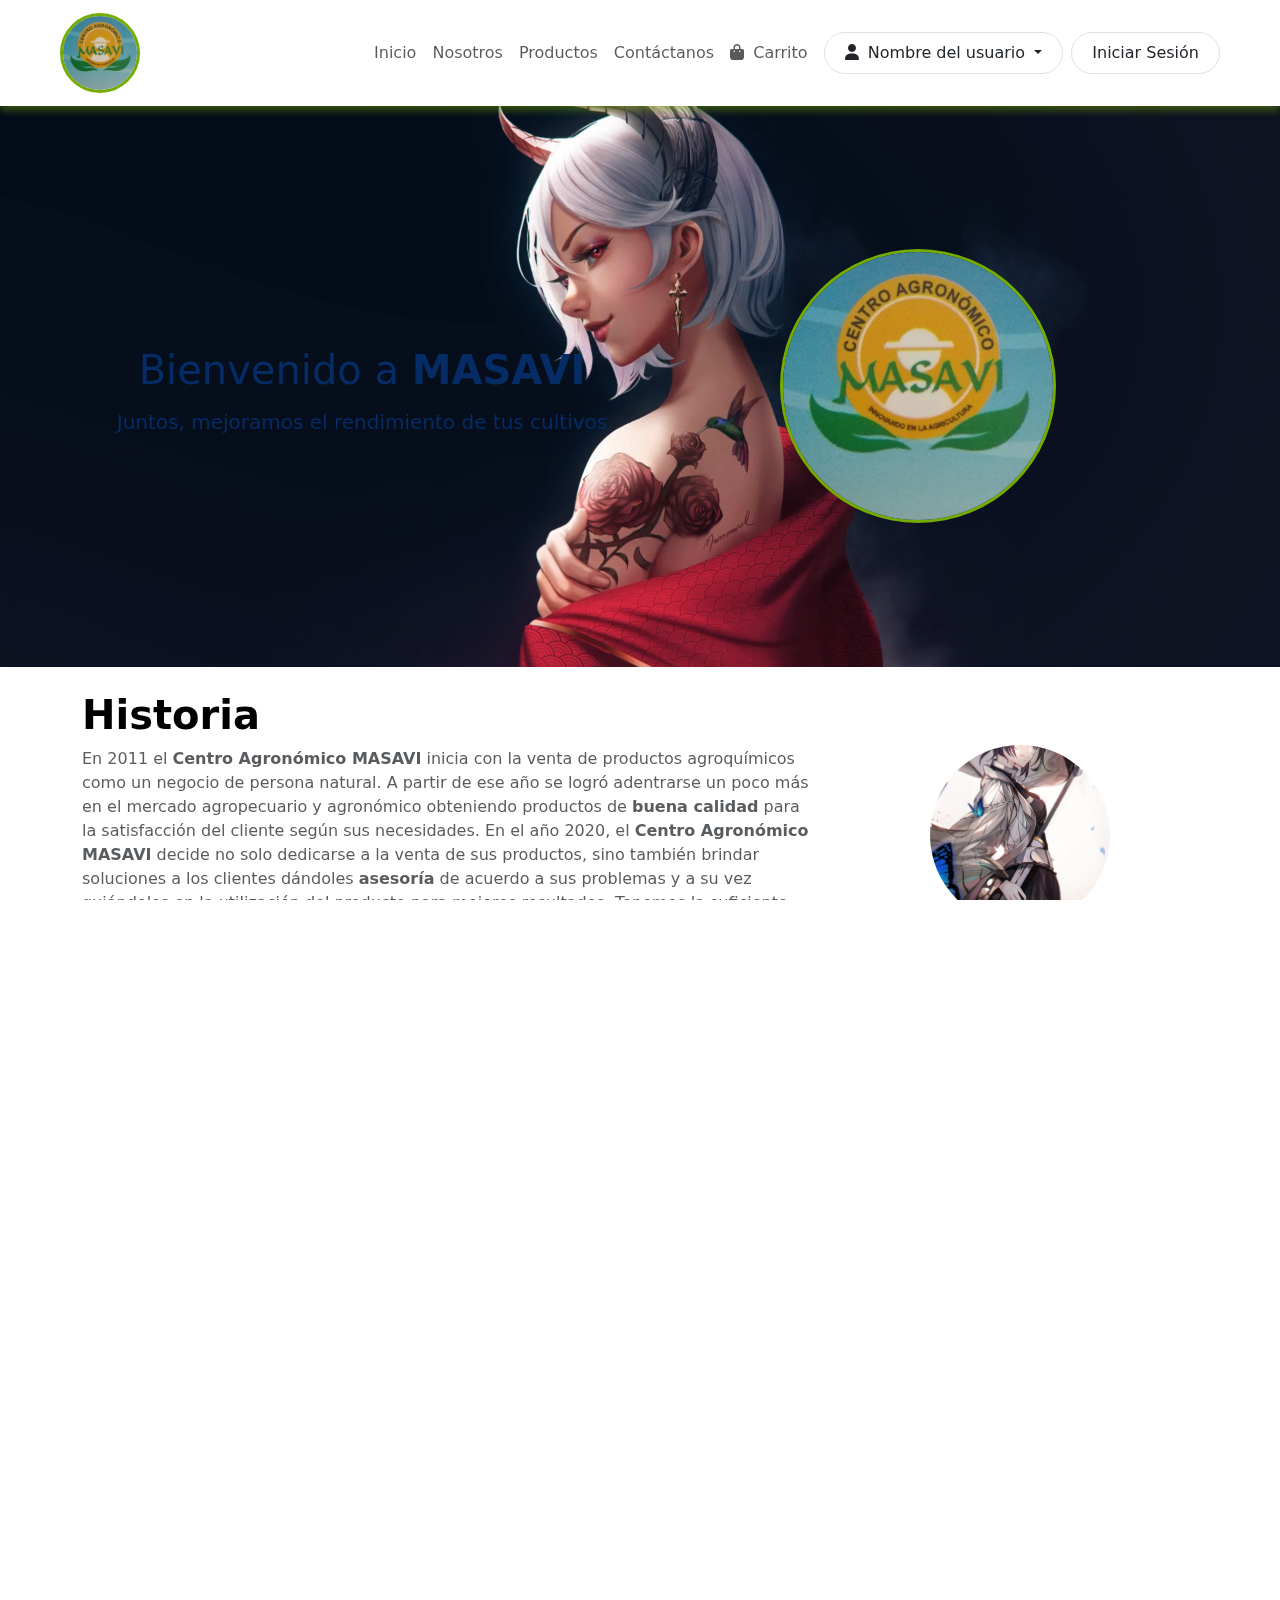
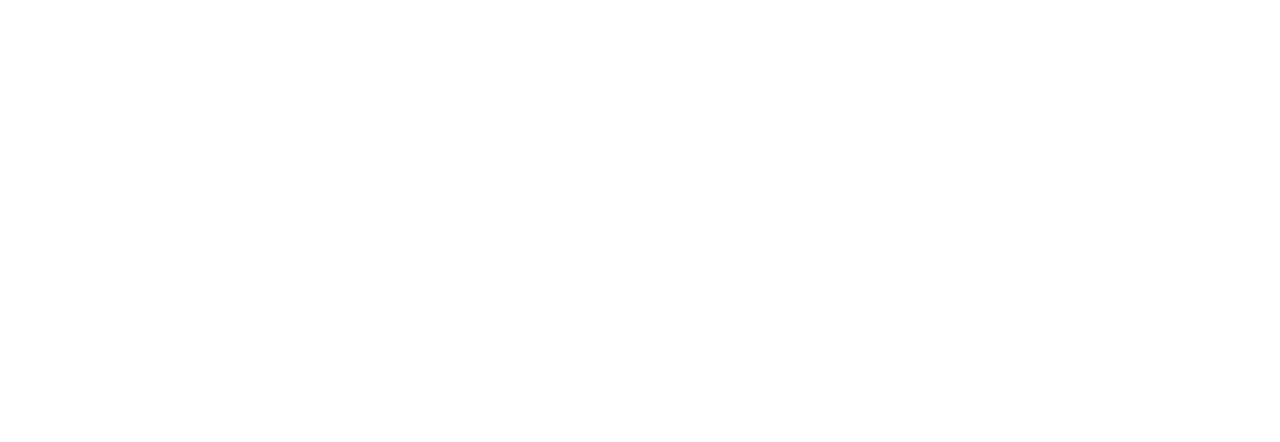
<file: index.html>
<!DOCTYPE html>
<html lang="en">

<head>
    <meta charset="UTF-8">
    <meta name="viewport" content="width=device-width, initial-scale=1.0">
    <title>Masavi</title>
    <!--Enlace de Bootstrap CSS-->
    <link href="https://cdn.jsdelivr.net/npm/bootstrap@5.3.3/dist/css/bootstrap.min.css" rel="stylesheet"
        integrity="sha384-QWTKZyjpPEjISv5WaRU9OFeRpok6YctnYmDr5pNlyT2bRjXh0JMhjY6hW+ALEwIH" crossorigin="anonymous">
    <!--Enlace de CSS Global-->
    <link rel="stylesheet" href="css/global.css">
    <!--Enlace de CSS Específico-->
    <link rel="stylesheet" href="css/main.css">
    <!-- FontAwesome CDN -->
    <link rel="stylesheet" href="https://cdnjs.cloudflare.com/ajax/libs/font-awesome/6.0.0-beta3/css/all.min.css">
    <!-- Animate.css CDN -->
    <link rel="stylesheet" href="https://cdnjs.cloudflare.com/ajax/libs/animate.css/4.1.1/animate.min.css">
</head>

<body>
    <header>
        <nav class="navbar navbar-expand-lg fixed-top px-lg-5 px-md-5 px-sm-5">
            <div class="container-fluid">
                <!-- Logo alineado a la izquierda -->
                <a class="navbar-brand" href="index.html">
                    <img src="Img/logo.jpg" class="rounded-circle">
                </a>
    
                <!-- Botón de colapso para pantallas pequeñas -->
                <button class="navbar-toggler" type="button" data-bs-toggle="collapse"
                    data-bs-target="#navbarSupportedContent" aria-controls="navbarSupportedContent" aria-expanded="false"
                    aria-label="Toggle navigation">
                    <span class="navbar-toggler-icon"></span>
                </button>
    
                <!-- Contenido de la barra de navegación -->
                <div class="collapse navbar-collapse justify-content-end" id="navbarSupportedContent">
                    <!-- Menú de navegación -->
                    <ul class="navbar-nav align-items-end">
                        <li class="nav-item">
                            <a class="nav-link " aria-current="page" href="index.html">Inicio</a>
                        </li>
                        <li class="nav-item ">
                            <a class="nav-link" href="#about_us">Nosotros</a>
                        </li>
                        <li class="nav-item">
                            <a class="nav-link" href="product.html">Productos</a>
                        </li>
                        <li class="nav-item">
                            <a class="nav-link" href="contactanos.html">Contáctanos</a>
                        </li>
                        <li class="nav-item">
                            <a class="nav-link" href="shopping_cart.html"><i class="fa-solid fa-bag-shopping me-1"></i>
                                Carrito</a>
                        </li>
                    </ul>

                    <!-- Información del usuario -->
                    <div class="dropdown-center mx-2">
                        <button class="btn dropdown-toggle rounded-pill border" type="button" data-bs-toggle="dropdown" aria-expanded="false">
                            <i class="fa-solid fa-user me-1"></i>
                            <span>Nombre del usuario</span>
                        </button>
                        <ul class="dropdown-menu dropdown-menu-end">
                            <li><a class="dropdown-item" href="#">Mi Perfil</a></li>
                            <li><a class="dropdown-item" href="#">Cerrar Sesión</a></li>
                        </ul>
                    </div>
    
                    <!-- Botón de iniciar sesión alineado a la derecha -->
                    <div class="d-flex justify-content-end">
                        <a href="login.html" class="btn rounded-pill border">Iniciar Sesión</a>
                    </div>
                </div>
            </div>
        </nav>
    </header>

    <main>
        <!-- Video de fondo -->
        <video autoplay loop muted playsinline>
            <source src="Img/FondoAnime.mp4" type="video/mp4">
            Tu navegador no soporta videos HTML5.
        </video>

        <!-- Contenido encima del video -->
        <div class="container-fluid bg-main m-5 p-5">
            <div class="row d-flex align-items-center">
                <!-- Columna izquierda -->
                <div class="col-12 col-md-6 text-center text-white order-1 order-md-0 text-primary-emphasis">
                    <h1 class="mt-3">Bienvenido a <strong>MASAVI</strong></h1>
                    <h5 class="mt-3">Juntos, mejoramos el rendimiento de tus cultivos</h5>
                </div>

                <!-- Columna derecha -->
                <div class="col-12 col-md-6 text-center p-5 order-2 order-md-1">
                    <img src="Img/logo.jpg" class="img-fluid rounded-circle responsive-img" alt="Masavi">
                </div>
            </div>
            <div id="about_us" style="visibility: hidden;"></div>
        </div>
    </main>

    <!-- Sección de about_us -->
    <section >
        <div class="container my-4">
            <!-- Sección Historia -->
            <div class="transparente mb-4 rounded animate-on-scroll" data-animation="animate__bounceInDown">
                <div class="row align-items-center">
                    <!-- Texto a la izquierda -->
                    <div class="col-12 col-md-8">
                        <h1 class="text-black fw-bold">Historia</h1>
                        <p class="text-muted text-justify">
                            En 2011 el <strong>Centro Agronómico MASAVI</strong> inicia con la venta de productos
                            agroquímicos como un negocio
                            de persona natural. A partir de ese año se logró adentrarse un poco más en el mercado
                            agropecuario y agronómico obteniendo productos de
                            <strong>buena calidad</strong> para la satisfacción del cliente según sus necesidades. En el año
                            2020, el
                            <strong>Centro Agronómico MASAVI</strong> decide no solo dedicarse a la venta de sus productos,
                            sino también brindar
                            soluciones a los clientes dándoles <strong>asesoría</strong> de acuerdo a sus problemas y a su
                            vez guiándolos en la utilización
                            del producto para mejores resultados.
                            Tenemos la suficiente experiencia para que nuestros clientes tengan la
                            <strong>confianza</strong> de adquirir
                            nuestros productos y que sus <strong>necesidades</strong> puedan ser resueltas.
                        </p>
                    </div>
                    <!-- Imagen a la derecha -->
                    <div class="col-12 col-md-4 text-center animate-on-scroll" data-animation="animate__zoomIn" data-delay="1s">
                        <div class="bg-secondary rounded-circle d-flex justify-content-center align-items-center"
                            style="width: 180px; height: 180px; margin: auto; overflow: hidden;">
                            <img src="Img/producto.jpg" alt="Historia" class="img-fluid"
                                style="width: 100%; height: 100%; object-fit: cover;">
                        </div>
                    </div>
                </div>
            </div>
    
            <hr class="divider">

            <!-- Sección Misión, Visión, Valores -->
            <div class="row text-center gy-4 mb-4">
                <!-- Misión -->
                <div class="col-12 col-md-4">
                    <div class="transparente rounded-4 border-0 shadow p-4 h-100 animate-on-scroll" data-animation="animate__fadeInLeft" data-delay="1s">
                        <div class="text-center mb-3">
                            <i class="fa-regular fa-handshake fa-3x text-primary"></i>
                        </div>
                        <h5 class="fw-bold text-dark">Misión</h5>
                        <p class="text-muted" style="text-align: justify;">
                            Ser una empresa líder en la venta de productos agroquímicos de alta calidad, ofreciendo
                            soluciones
                            efectivas y personalizadas que satisfagan las necesidades de nuestros clientes, promoviendo un
                            desarrollo agrícola eficiente y sostenible
                        </p>
                    </div>
                </div>
                <!-- Visión -->
                <div class="col-12 col-md-4">
                    <div class="transparente rounded-4 border-0 shadow p-4 h-100 animate-on-scroll" data-animation="animate__fadeInDown" data-delay="2s">
                        <div class="text-center mb-3">
                            <i class="fa-regular fa-eye fa-3x text-success"></i>
                        </div>
                        <h5 class="fw-bold text-dark">Visión</h5>
                        <p class="text-muted" style="text-align: justify;">
                            Convertirnos en el principal referente de confianza y asesoría en el sector agroquímico,
                            garantizando a
                            nuestros clientes productos de calidad superior y servicios que impulsen el crecimiento
                            sostenible de
                            sus cultivos y el éxito de sus proyectos agrícolas.
                        </p>
                    </div>
                </div>
                <!-- Valores -->
                <div class="col-12 col-md-4">
                    <div class="transparente rounded-4 border-0 shadow p-4 h-100 animate-on-scroll" data-animation="animate__fadeInRight" data-delay="3s">
                        <div class="text-center mb-3">
                            <i class="fa-regular fa-star fa-3x text-warning"></i>
                        </div>
                        <h5 class="fw-bold text-dark">Valores</h5>
                        <p class="text-muted" style="text-align: justify;">
                            Nos regimos por principios fundamentales que reflejan nuestro compromiso con el sector agronómico:
                        </p>
                        <ul class="text-muted ps-3" style="list-style-type: none;">
                            <li>Calidad</li>
                            <li>Confianza</li>
                            <li>Sostenibilidad</li>
                            <li>Innovación</li>
                            <li>Responsabilidad</li>
                            <li>Compromiso con el cliente</li>
                            <li>Educación y asesoramiento</li>
                        </ul>
                    </div>
                </div>
            </div>

            <hr class="divider">
    
            <!-- Sección Ubicación -->
            <div class="transparente rounded animate-on-scroll" data-animation="animate__fadeInUp">
                <h1 class="text-black fw-bold mb-4 text-center">
                    ¿Dónde nos Ubicamos?
                </h1>
                <div class="map-container rounded overflow-hidden animate-on-scroll" style="height: 300px;" data-animation="animate__zoomIn"
                data-delay="1s"> 
                    <!-- Google Maps Embed -->
                    <iframe
                        src="https://www.google.com/maps/embed?pb=!1m18!1m12!1m3!1d3962.5618605599634!2d-79.90455012538204!3d-6.701057493294512!2m3!1f0!2f0!3f0!3m2!1i1024!2i768!4f13.1!3m3!1m2!1s0x904ced9729b17ded%3A0x8434a259867eade!2sAv.%20Mariscal%20Ramon%20Castilla%20487%2C%20Lambayeque%2014013!5e0!3m2!1ses-419!2spe!4v1735012991853!5m2!1ses-419!2spe"
                        width="100%" height="100%" style="border:0;" allowfullscreen="" loading="lazy">
                    </iframe>
                </div>
            </div>
        </div>
    </section>

    <footer class="background-footer text-white py-2">
        <div class="container">
            <!-- Fila de redes sociales -->
            <div class="row justify-content-center">
                <div class="col-auto">
                    <p>Redes Sociales:</p>
                </div>
                <div class="col-auto">
                    <a href="https://facebook.com" target="_blank" class="text-white">
                        <i class="facebook fab fa-brands fa-facebook"></i> <!-- Ícono de Facebook -->
                    </a>
                </div>
                <div class="col-auto">
                    <a href="https://instagram.com" target="_blank" class="text-white">
                        <i class="instagram fab fa-instagram"></i> <!-- Ícono de Instagram -->
                    </a>
                </div>
            </div>
    
            <!-- Fila de Copyright -->
            <div class="row">
                <div class="col text-center">
                    <p>&copy; 2024 MASAVI. Todos los derechos reservados.</p>
                </div>
            </div>
        </div>
    </footer>

    <script>
        
    </script>

    <!--Enlace de Bootstrap JavaScript-->
    <script src="https://cdn.jsdelivr.net/npm/bootstrap@5.3.3/dist/js/bootstrap.bundle.min.js"
        integrity="sha384-YvpcrYf0tY3lHB60NNkmXc5s9fDVZLESaAA55NDzOxhy9GkcIdslK1eN7N6jIeHz"
        crossorigin="anonymous"></script>

    <script src="js/main.js"></script>
</body>

</html>
</file>
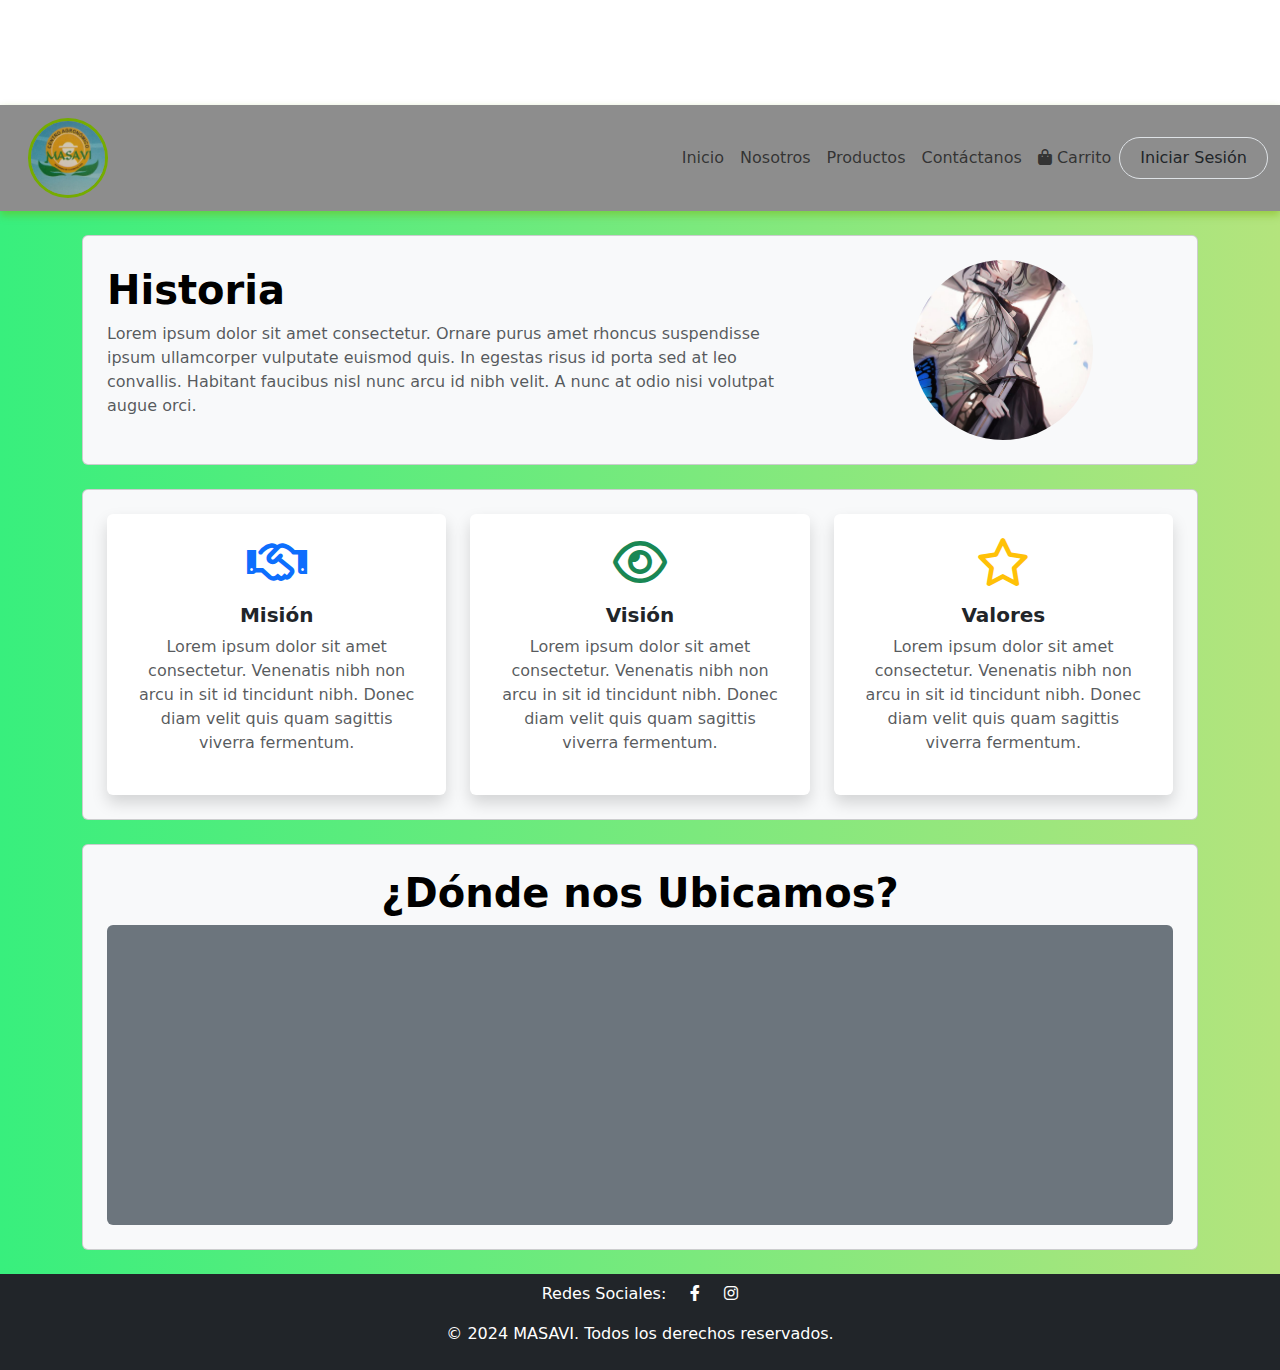
<file: contact_us.html>
<!DOCTYPE html>
<html lang="en">

<head>
    <meta charset="UTF-8">
    <meta name="viewport" content="width=device-width, initial-scale=1.0">
    <title>Masavi</title>
    <!--Enlace de Bootstrap CSS-->
    <link href="https://cdn.jsdelivr.net/npm/bootstrap@5.3.3/dist/css/bootstrap.min.css" rel="stylesheet"
        integrity="sha384-QWTKZyjpPEjISv5WaRU9OFeRpok6YctnYmDr5pNlyT2bRjXh0JMhjY6hW+ALEwIH" crossorigin="anonymous">
    <!--Enlace de CSS Global-->
    <link rel="stylesheet" href="css/global.css">
    <!--Enlace de CSS Específico-->
    <link rel="stylesheet" href="">
    <!--Enlace de CSS Fondo-->
    <link rel="stylesheet" href="css/background.css">
    <!-- FontAwesome CDN -->
    <link rel="stylesheet" href="https://cdnjs.cloudflare.com/ajax/libs/font-awesome/6.0.0-beta3/css/all.min.css">
</head>

<body>
    <header>
        <nav class="navbar navbar-expand-lg" style="background-color: #8d8d8d;">
            <div class="container-fluid">
                <!-- Logo alineado a la izquierda -->
                <a class="navbar-brand" href="index.html">
                    <img src="Img/logo.jpg" width="50" height="50" class="rounded-circle mx-3">
                </a>

                <!-- Botón de colapso para pantallas pequeñas -->
                <button class="navbar-toggler" type="button" data-bs-toggle="collapse"
                    data-bs-target="#navbarSupportedContent" aria-controls="navbarSupportedContent"
                    aria-expanded="false" aria-label="Toggle navigation">
                    <span class="navbar-toggler-icon"></span>
                </button>

                <!-- Contenido de la barra de navegación -->
                <div class="collapse navbar-collapse justify-content-end" id="navbarSupportedContent">
                    <!-- Menú de navegación -->
                    <ul class="navbar-nav mb-2 mb-lg-0 align-items-end">
                        <li class="nav-item">
                            <a class="nav-link" aria-current="page" href="index.html">Inicio</a>
                        </li>
                        <li class="nav-item">
                            <a class="nav-link" href="contact_us.html">Nosotros</a>
                        </li>
                        <li class="nav-item">
                            <a class="nav-link" href="product.html">Productos</a>
                        </li>
                        <li class="nav-item">
                            <a class="nav-link" href="contactanos.html">Contáctanos</a>
                        </li>
                        <li class="nav-item">
                            <a class="nav-link" href="shopping_cart.html"><i class="fa-solid fa-bag-shopping"></i>
                                Carrito</a>
                        </li>
                    </ul>

                    <!-- Botón de iniciar sesión alineado a la derecha -->
                    <a href="login.html" class="btn rounded-pill border">Iniciar Sesión</a>
                </div>
            </div>
        </nav>
    </header>

    <main class="bg-main">
        <div class="container my-4">
            <!-- Sección Historia -->
            <div class="card bg-light p-4 mb-4 rounded">
                <div class="row align-items-center">
                    <!-- Texto a la izquierda -->
                    <div class="col-12 col-md-8">
                        <h1 class="text-black fw-bold">Historia</h1>
                        <p class="text-muted">
                            Lorem ipsum dolor sit amet consectetur. Ornare purus amet rhoncus suspendisse ipsum ullamcorper
                            vulputate euismod quis. In egestas risus id porta sed at leo convallis. Habitant faucibus nisl nunc
                            arcu id nibh velit. A nunc at odio nisi volutpat augue orci.
                        </p>
                    </div>
                    <!-- Imagen a la derecha -->
                    <div class="col-12 col-md-4 text-center">
                        <div class="bg-secondary rounded-circle d-flex justify-content-center align-items-center"
                            style="width: 180px; height: 180px; margin: auto; overflow: hidden;">
                            <img src="Img/producto.jpg" alt="Historia" class="img-fluid"
                                style="width: 100%; height: 100%; object-fit: cover;">
                        </div>
                    </div>
                </div>
            </div>

    
            <!-- Sección Misión, Visión, Valores -->
            <div class="card bg-light p-4 mb-4 rounded">
                <div class="row text-center gy-4">
                    <!-- Misión -->
                    <div class="col-12 col-md-4">
                        <div class="card border-0 shadow p-4 h-100">
                            <div class="text-center mb-3">
                                <i class="fa-regular fa-handshake fa-3x text-primary"></i>
                            </div>
                            <h5 class="fw-bold text-dark">Misión</h5>
                            <p class="text-muted">
                                Lorem ipsum dolor sit amet consectetur. Venenatis nibh non arcu in sit id tincidunt nibh.
                                Donec diam velit quis quam sagittis viverra fermentum.
                            </p>
                        </div>
                    </div>
                    <!-- Visión -->
                    <div class="col-12 col-md-4">
                        <div class="card border-0 shadow p-4 h-100">
                            <div class="text-center mb-3">
                                <i class="fa-regular fa-eye fa-3x text-success"></i>
                            </div>
                            <h5 class="fw-bold text-dark">Visión</h5>
                            <p class="text-muted">
                                Lorem ipsum dolor sit amet consectetur. Venenatis nibh non arcu in sit id tincidunt nibh.
                                Donec diam velit quis quam sagittis viverra fermentum.
                            </p>
                        </div>
                    </div>
                    <!-- Valores -->
                    <div class="col-12 col-md-4">
                        <div class="card border-0 shadow p-4 h-100">
                            <div class="text-center mb-3">
                                <i class="fa-regular fa-star fa-3x text-warning"></i>
                            </div>
                            <h5 class="fw-bold text-dark">Valores</h5>
                            <p class="text-muted">
                                Lorem ipsum dolor sit amet consectetur. Venenatis nibh non arcu in sit id tincidunt nibh.
                                Donec diam velit quis quam sagittis viverra fermentum.
                            </p>
                        </div>
                    </div>
                </div>
            </div>

    
            <!-- Sección Ubicación -->
            <div class="card bg-light p-4 rounded text-center">
                <h1 class="text-black fw-bold">
                    ¿Dónde nos Ubicamos?
                </h1>
                <div class="bg-secondary rounded overflow-hidden" style="height: 300px;">
                    <!-- Google Maps Embed -->
                    <iframe
                        src="https://www.google.com/maps/embed?pb=!1m18!1m12!1m3!1d3962.5618605599634!2d-79.90455012538204!3d-6.701057493294512!2m3!1f0!2f0!3f0!3m2!1i1024!2i768!4f13.1!3m3!1m2!1s0x904ced9729b17ded%3A0x8434a259867eade!2sAv.%20Mariscal%20Ramon%20Castilla%20487%2C%20Lambayeque%2014013!5e0!3m2!1ses-419!2spe!4v1735012991853!5m2!1ses-419!2spe"
                        width="100%" height="100%" style="border:0;" allowfullscreen="" loading="lazy"></iframe>
                </div>
            </div>
        </div>
    </main>




    <footer class="bg-dark text-white py-2">
        <div class="container">
            <!-- Fila de redes sociales -->
            <div class="row justify-content-center">
                <div class="col-auto">
                    <p>Redes Sociales:</p>
                </div>
                <div class="col-auto">
                    <a href="https://facebook.com" target="_blank" class="text-white">
                        <i class="facebook fab fa-facebook-f"></i> <!-- Ícono de Facebook -->
                    </a>
                </div>
                <div class="col-auto">
                    <a href="https://instagram.com" target="_blank" class="text-white">
                        <i class="instagram fab fa-instagram"></i> <!-- Ícono de Instagram -->
                    </a>
                </div>
            </div>

            <!-- Fila de Copyright -->
            <div class="row">
                <div class="col text-center">
                    <p>&copy; 2024 MASAVI. Todos los derechos reservados.</p>
                </div>
            </div>
        </div>
    </footer>

    <!--Enlace de Bootstrap JavaScript-->
    <script src="https://cdn.jsdelivr.net/npm/bootstrap@5.3.3/dist/js/bootstrap.bundle.min.js"
        integrity="sha384-YvpcrYf0tY3lHB60NNkmXc5s9fDVZLESaAA55NDzOxhy9GkcIdslK1eN7N6jIeHz"
        crossorigin="anonymous"></script>
    <!--Enlace de JavaScript - Validación-->
    <script src=""></script>

</body>
</file>
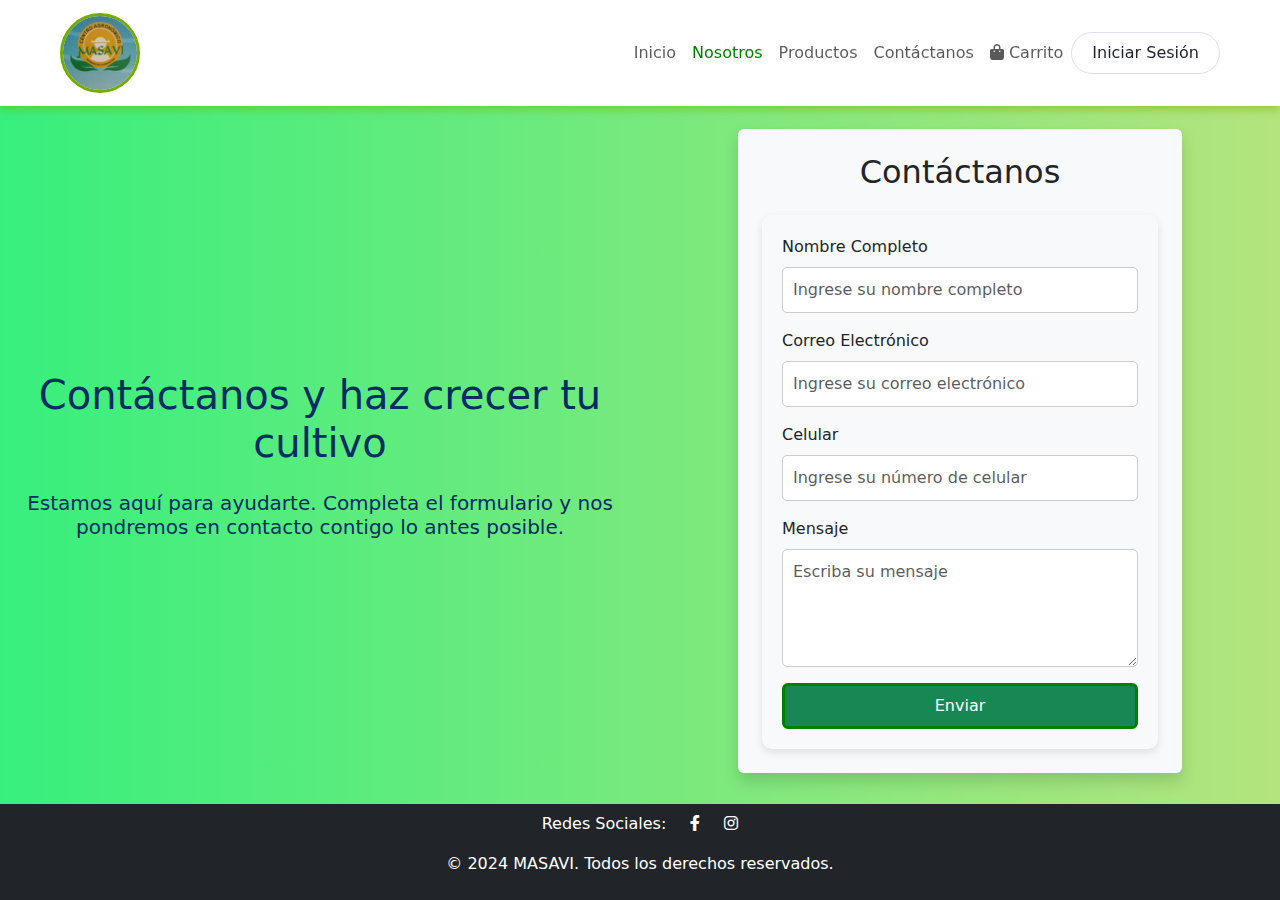
<file: contactanos.html>
<!DOCTYPE html>
<html lang="en">

<head>
    <meta charset="UTF-8">
    <meta name="viewport" content="width=device-width, initial-scale=1.0">
    <title>Masavi</title>
    <!--Enlace de Bootstrap CSS-->
    <link href="https://cdn.jsdelivr.net/npm/bootstrap@5.3.3/dist/css/bootstrap.min.css" rel="stylesheet"
        integrity="sha384-QWTKZyjpPEjISv5WaRU9OFeRpok6YctnYmDr5pNlyT2bRjXh0JMhjY6hW+ALEwIH" crossorigin="anonymous">
    <!--Enlace de CSS Global-->
    <link rel="stylesheet" href="css/global.css">
    <!--Enlace de CSS Específico-->
    <link rel="stylesheet" href="css/contactanos.css">
    <!--Enlace de CSS Fondo-->
    <link rel="stylesheet" href="css/background.css">
    <!-- FontAwesome CDN -->
    <link rel="stylesheet" href="https://cdnjs.cloudflare.com/ajax/libs/font-awesome/6.0.0-beta3/css/all.min.css">
</head>

<body>
    <header>
        <nav class="navbar navbar-expand-lg fixed-top px-lg-5 px-md-5 px-sm-5">
            <div class="container-fluid">
                <!-- Logo alineado a la izquierda -->
                <a class="navbar-brand" href="index.html">
                    <img src="Img/logo.jpg" class="rounded-circle">
                </a>
    
                <!-- Botón de colapso para pantallas pequeñas -->
                <button class="navbar-toggler" type="button" data-bs-toggle="collapse"
                    data-bs-target="#navbarSupportedContent" aria-controls="navbarSupportedContent" aria-expanded="false"
                    aria-label="Toggle navigation">
                    <span class="navbar-toggler-icon"></span>
                </button>
    
                <!-- Contenido de la barra de navegación -->
                <div class="collapse navbar-collapse justify-content-end" id="navbarSupportedContent">
                    <!-- Menú de navegación -->
                    <ul class="navbar-nav align-items-end">
                        <li class="nav-item">
                            <a class="nav-link " aria-current="page" href="index.html">Inicio</a>
                        </li>
                        <li class="nav-item ">
                            <a class="nav-link active" href="about_us.html">Nosotros</a>
                        </li>
                        <li class="nav-item">
                            <a class="nav-link" href="product.html">Productos</a>
                        </li>
                        <li class="nav-item">
                            <a class="nav-link" href="contactanos.html">Contáctanos</a>
                        </li>
                        <li class="nav-item">
                            <a class="nav-link" href="shopping_cart.html"><i class="fa-solid fa-bag-shopping"></i>
                                Carrito</a>
                        </li>
                    </ul>
    
                    <!-- Botón de iniciar sesión alineado a la derecha -->
                    <div class="d-flex justify-content-end">
                        <a href="login.html" class="btn rounded-pill border">Iniciar Sesión</a>
                    </div>
                </div>
            </div>
        </nav>
    </header>

    <main class="container-fluid bg-main">
        <div class="row d-flex justify-content-center align-items-center">
            <div class="col-lg-6 col-md-6 col-sm-12 d-flex flex-column text-center text-primary-emphasis">
                <h1 class="mt-3">Contáctanos y haz crecer tu cultivo</h1>
                <h5 class="mt-3">Estamos aquí para ayudarte. Completa el formulario y nos pondremos en contacto contigo lo antes posible.</h5>
            </div>
            
            <div class="col-lg-6 col-md-6 col-sm-12 d-flex p-4 justify-content-center">
                <div class="w-75 p-4 bg-light rounded shadow">
                    <h2 class="text-center mb-4">Contáctanos</h2>
                    <form id="contact-form">
                        <div class="mb-3">
                            <label for="full-name" class="form-label">Nombre Completo</label>
                            <input type="text" class="form-control" id="full-name" placeholder="Ingrese su nombre completo"
                                required>
                        </div>
            
                        <div class="mb-3">
                            <label for="email" class="form-label">Correo Electrónico</label>
                            <input type="email" class="form-control" id="email" placeholder="Ingrese su correo electrónico"
                                required>
                            <div id="email-error" class="text-danger mt-1" style="display: none;">
                                El correo debe ser de Gmail o Hotmail y tener un formato válido.
                            </div>
                        </div>
            
                        <div class="mb-3">
                            <label for="phone" class="form-label">Celular</label>
                            <input type="tel" class="form-control" id="phone" placeholder="Ingrese su número de celular" required>
                            <div id="phone-error" class="text-danger mt-1" style="display: none;">
                                El número de celular debe tener el formato válido (ejemplo: 123-456-789).
                            </div>
                        </div>
            
                        <div class="mb-3">
                            <label for="message" class="form-label">Mensaje</label>
                            <textarea class="form-control" id="message" rows="4" placeholder="Escriba su mensaje"
                                required></textarea>
                        </div>
            
                        <button type="submit" class="btn btn-success w-100">Enviar</button>
                    </form>
                </div>
            </div>
        </div>
    </main>




    <footer class="bg-dark text-white py-2">
        <div class="container">
            <!-- Fila de redes sociales -->
            <div class="row justify-content-center">
                <div class="col-auto">
                    <p>Redes Sociales:</p>
                </div>
                <div class="col-auto">
                    <a href="https://facebook.com" target="_blank" class="text-white">
                        <i class="facebook fab fa-facebook-f"></i> <!-- Ícono de Facebook -->
                    </a>
                </div>
                <div class="col-auto">
                    <a href="https://instagram.com" target="_blank" class="text-white">
                        <i class="instagram fab fa-instagram"></i> <!-- Ícono de Instagram -->
                    </a>
                </div>
            </div>

            <!-- Fila de Copyright -->
            <div class="row">
                <div class="col text-center">
                    <p>&copy; 2024 MASAVI. Todos los derechos reservados.</p>
                </div>
            </div>
        </div>
    </footer>

    <!--Enlace de Bootstrap JavaScript-->
    <script src="https://cdn.jsdelivr.net/npm/bootstrap@5.3.3/dist/js/bootstrap.bundle.min.js"
        integrity="sha384-YvpcrYf0tY3lHB60NNkmXc5s9fDVZLESaAA55NDzOxhy9GkcIdslK1eN7N6jIeHz"
        crossorigin="anonymous"></script>
    <!--Enlace de JavaScript - Validación-->
    <script src="js/contactanos.js"></script>

</body>
</file>
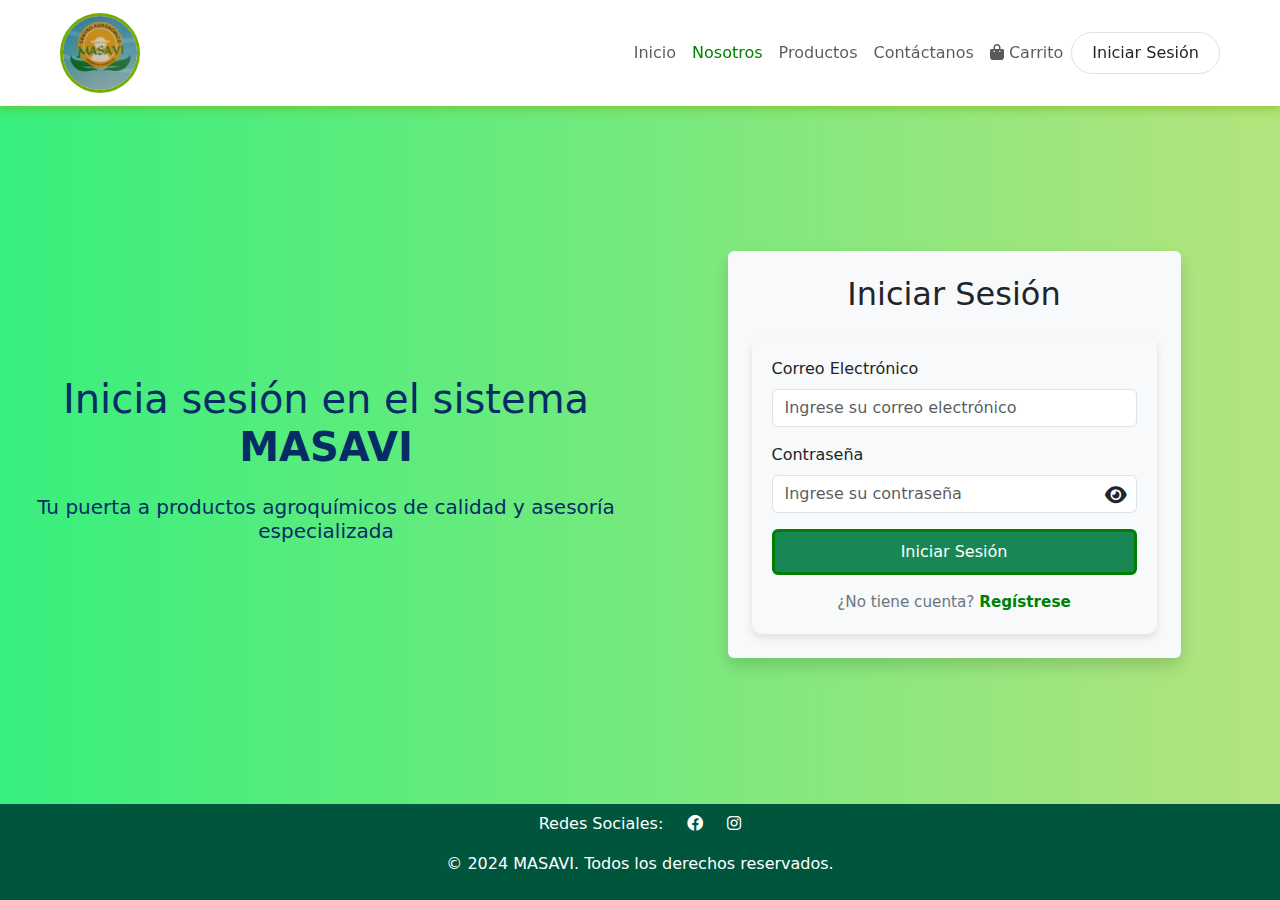
<file: login.html>
<!DOCTYPE html>
<html lang="en">

<head>
    <meta charset="UTF-8">
    <meta name="viewport" content="width=device-width, initial-scale=1.0">
    <title>Masavi</title>
    <!-- Enlace de Bootstrap CSS -->
    <link href="https://cdn.jsdelivr.net/npm/bootstrap@5.3.3/dist/css/bootstrap.min.css" rel="stylesheet"
        integrity="sha384-QWTKZyjpPEjISv5WaRU9OFeRpok6YctnYmDr5pNlyT2bRjXh0JMhjY6hW+ALEwIH" crossorigin="anonymous">
    <!-- Enlace de CSS Global -->
    <link rel="stylesheet" href="css/global.css">
    <!-- Enlace de CSS Específico -->
    <link rel="stylesheet" href="css/login.css">
    <!-- Enlace de CSS Background -->
    <link rel="stylesheet" href="css/background.css">
    <!-- FontAwesome CDN -->
    <link rel="stylesheet" href="https://cdnjs.cloudflare.com/ajax/libs/font-awesome/6.0.0-beta3/css/all.min.css">
</head>

<body>
    <header>
        <nav class="navbar navbar-expand-lg fixed-top px-lg-5 px-md-5 px-sm-5">
            <div class="container-fluid">
                <!-- Logo alineado a la izquierda -->
                <a class="navbar-brand" href="index.html">
                    <img src="Img/logo.jpg" class="rounded-circle">
                </a>
    
                <!-- Botón de colapso para pantallas pequeñas -->
                <button class="navbar-toggler" type="button" data-bs-toggle="collapse"
                    data-bs-target="#navbarSupportedContent" aria-controls="navbarSupportedContent" aria-expanded="false"
                    aria-label="Toggle navigation">
                    <span class="navbar-toggler-icon"></span>
                </button>
    
                <!-- Contenido de la barra de navegación -->
                <div class="collapse navbar-collapse justify-content-end" id="navbarSupportedContent">
                    <!-- Menú de navegación -->
                    <ul class="navbar-nav align-items-end">
                        <li class="nav-item">
                            <a class="nav-link " aria-current="page" href="index.html">Inicio</a>
                        </li>
                        <li class="nav-item ">
                            <a class="nav-link active" href="about_us.html">Nosotros</a>
                        </li>
                        <li class="nav-item">
                            <a class="nav-link" href="product.html">Productos</a>
                        </li>
                        <li class="nav-item">
                            <a class="nav-link" href="contactanos.html">Contáctanos</a>
                        </li>
                        <li class="nav-item">
                            <a class="nav-link" href="shopping_cart.html"><i class="fa-solid fa-bag-shopping"></i>
                                Carrito</a>
                        </li>
                    </ul>
    
                    <!-- Botón de iniciar sesión alineado a la derecha -->
                    <div class="d-flex justify-content-end">
                        <a href="login.html" class="btn rounded-pill border">Iniciar Sesión</a>
                    </div>
                </div>
            </div>
        </nav>
    </header>

    <main class="row container-fluid bg-main d-flex align-items-center justify-content-center">
        <!-- Texto -->
        <div class="col-lg-6 col-md-6 col-sm-12 d-flex flex-column text-center text-light text-primary-emphasis">
            <h1 class="mt-3">Inicia sesión en el sistema <strong>MASAVI</strong></h1>
            <h5 class="mt-3">Tu puerta a productos agroquímicos de calidad y asesoría especializada</h5>
        </div>

        <!-- Formulario de inicio de sesión -->
        <div class="col-lg-6 col-md-6 col-sm-12 d-flex justify-content-center">
            <div class="w-75 m-4 p-4 bg-light rounded shadow">
                <!-- Encabezado -->
                <h2 class="text-center mb-4">Iniciar Sesión</h2>

                <!-- Formulario -->
                <form id="login-form">
                    <!-- Campo de correo electrónica -->
                    <div class="mb-3">
                        <label for="email" class="form-label">Correo Electrónico</label>
                        <input type="email" class="form-control" id="email"
                            placeholder="Ingrese su correo electrónico" required>
                        <div id="email-error" class="text-danger mt-1" style="display: none;">
                            El correo debe ser de Gmail o Hotmail y tener un formato válido.
                        </div>
                    </div>

                    <!-- Campo de contraseña -->
                    <div class="mb-3 position-relative">
                        <label for="password" class="form-label">Contraseña</label>
                        <input type="password" class="form-control" id="password"
                            placeholder="Ingrese su contraseña" required>
                        <i id="toggle-password" class="fa fa-eye"></i>
                    </div>

                    <!-- Botón de inicio de sesión -->
                    <button type="submit" class="btn btn-success w-100">Iniciar Sesión</button>
                    <p class="custom-paragraph text-center mt-3 mb-0">
                        ¿No tiene cuenta?
                        <a href="registrar.html" class="custom-link">Regístrese</a>
                    </p>
                </form>
            </div>
        </div>
    </main>

    <footer class="background-footer text-white py-2">
        <div class="container">
            <!-- Fila de redes sociales -->
            <div class="row justify-content-center">
                <div class="col-auto">
                    <p>Redes Sociales:</p>
                </div>
                <div class="col-auto">
                    <a href="https://facebook.com" target="_blank" class="text-white">
                        <i class="facebook fab fa-brands fa-facebook"></i> <!-- Ícono de Facebook -->
                    </a>
                </div>
                <div class="col-auto">
                    <a href="https://instagram.com" target="_blank" class="text-white">
                        <i class="instagram fab fa-instagram"></i> <!-- Ícono de Instagram -->
                    </a>
                </div>
            </div>

            <!-- Fila de Copyright -->
            <div class="row">
                <div class="col text-center">
                    <p>&copy; 2024 MASAVI. Todos los derechos reservados.</p>
                </div>
            </div>
        </div>
    </footer>

    <!--Enlace de Bootstrap JavaScript-->
    <script src="https://cdn.jsdelivr.net/npm/bootstrap@5.3.3/dist/js/bootstrap.bundle.min.js"
        integrity="sha384-YvpcrYf0tY3lHB60NNkmXc5s9fDVZLESaAA55NDzOxhy9GkcIdslK1eN7N6jIeHz"
        crossorigin="anonymous"></script>
    <!--Enlace de JavaScript - Validación-->
    <script src="js/login.js"></script>

</body>

</html>
</file>
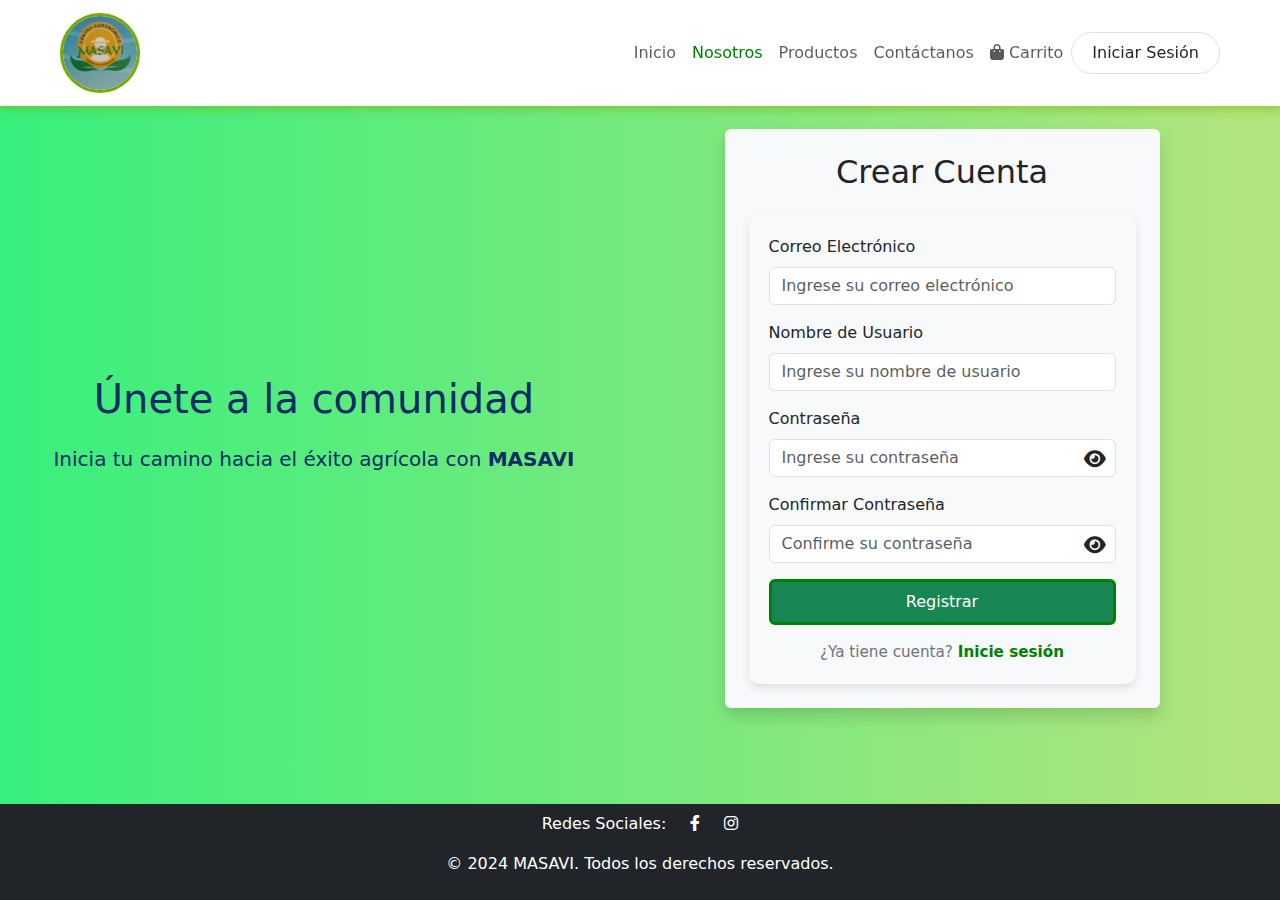
<file: registrar.html>
<!DOCTYPE html>
<html lang="en">

<head>
    <meta charset="UTF-8">
    <meta name="viewport" content="width=device-width, initial-scale=1.0">
    <title>Masavi</title>
    <!--Enlace de Bootstrap CSS-->
    <link href="https://cdn.jsdelivr.net/npm/bootstrap@5.3.3/dist/css/bootstrap.min.css" rel="stylesheet"
        integrity="sha384-QWTKZyjpPEjISv5WaRU9OFeRpok6YctnYmDr5pNlyT2bRjXh0JMhjY6hW+ALEwIH" crossorigin="anonymous">
    <!--Enlace de CSS Global-->
    <link rel="stylesheet" href="css/global.css">
    <!--Enlace de CSS Específico-->
    <link rel="stylesheet" href="css/register.css">
    <!--Enlace de CSS Fondo-->
    <link rel="stylesheet" href="css/background.css">
    <!-- FontAwesome CDN -->
    <link rel="stylesheet" href="https://cdnjs.cloudflare.com/ajax/libs/font-awesome/6.0.0-beta3/css/all.min.css">
</head>

<body>
    <header>
        <nav class="navbar navbar-expand-lg fixed-top px-lg-5 px-md-5 px-sm-5">
            <div class="container-fluid">
                <!-- Logo alineado a la izquierda -->
                <a class="navbar-brand" href="index.html">
                    <img src="Img/logo.jpg" class="rounded-circle">
                </a>
    
                <!-- Botón de colapso para pantallas pequeñas -->
                <button class="navbar-toggler" type="button" data-bs-toggle="collapse"
                    data-bs-target="#navbarSupportedContent" aria-controls="navbarSupportedContent" aria-expanded="false"
                    aria-label="Toggle navigation">
                    <span class="navbar-toggler-icon"></span>
                </button>
    
                <!-- Contenido de la barra de navegación -->
                <div class="collapse navbar-collapse justify-content-end" id="navbarSupportedContent">
                    <!-- Menú de navegación -->
                    <ul class="navbar-nav align-items-end">
                        <li class="nav-item">
                            <a class="nav-link " aria-current="page" href="index.html">Inicio</a>
                        </li>
                        <li class="nav-item ">
                            <a class="nav-link active" href="about_us.html">Nosotros</a>
                        </li>
                        <li class="nav-item">
                            <a class="nav-link" href="product.html">Productos</a>
                        </li>
                        <li class="nav-item">
                            <a class="nav-link" href="contactanos.html">Contáctanos</a>
                        </li>
                        <li class="nav-item">
                            <a class="nav-link" href="shopping_cart.html"><i class="fa-solid fa-bag-shopping"></i>
                                Carrito</a>
                        </li>
                    </ul>
    
                    <!-- Botón de iniciar sesión alineado a la derecha -->
                    <div class="d-flex justify-content-end">
                        <a href="login.html" class="btn rounded-pill border">Iniciar Sesión</a>
                    </div>
                </div>
            </div>
        </nav>
    </header>

    <main class="container-fluid bg-main">
        <div class="row w-100 d-flex justify-content-center align-items-center">
            <div class="col-12 col-md-6 d-flex flex-column text-center text-light text-primary-emphasis">
                <h1 class="mt-3">Únete a la comunidad</h1>
                <h5 class="mt-3">Inicia tu camino hacia el éxito agrícola con <strong>MASAVI</strong></h5>
            </div>
            <div class="col-12 col-md-6 d-flex p-4 justify-content-center">
                <div class="w-75 p-4 bg-light rounded shadow">
                    <h2 class="text-center mb-4">Crear Cuenta</h2>
                    <form id="register-form">
                        <!-- Campo de correo electrónico -->
                        <div class="mb-3">
                            <label for="email" class="form-label">Correo Electrónico</label>
                            <input type="email" class="form-control" id="email" placeholder="Ingrese su correo electrónico"
                                required>
                            <div id="email-error" class="text-danger mt-1" style="display: none;">
                                El correo debe ser de Gmail o Hotmail y tener un formato válido.
                            </div>
                        </div>
    
                        <!-- Campo de nombre de usuario -->
                        <div class="mb-3">
                            <label for="username" class="form-label">Nombre de Usuario</label>
                            <input type="text" class="form-control" id="username" placeholder="Ingrese su nombre de usuario"
                                required>
                            <div id="username-error" class="text-danger mt-1" style="display: none;">
                                El nombre de usuario ya existe.
                            </div>
                        </div>
    
                        <!-- Campo de contraseña -->
                        <div class="mb-3 position-relative">
                            <label for="password" class="form-label">Contraseña</label>
                            <input type="password" class="form-control" id="password" placeholder="Ingrese su contraseña"
                                required>
                            <i id="toggle-password" class="fa fa-eye"></i>
                        </div>
    
                        <!-- Campo de confirmación de contraseña -->
                        <div class="mb-3 position-relative">
                            <label for="confirm-password" class="form-label">Confirmar Contraseña</label>
                            <input type="password" class="form-control" id="confirm-password"
                                placeholder="Confirme su contraseña" required>
                            <i id="toggle-confirm-password" class="fa fa-eye"></i>
                        </div>
    
                        <button type="submit" class="btn btn-success w-100">Registrar</button>
                        <p class="custom-paragraph text-center mt-3 mb-0">
                            ¿Ya tiene cuenta?
                            <a href="login.html" class="custom-link">Inicie sesión</a>
                        </p>
                    </form>
                </div>
            </div>
        </div>
    </main>




    <footer class="bg-dark text-white py-2">
        <div class="container">
            <!-- Fila de redes sociales -->
            <div class="row justify-content-center">
                <div class="col-auto">
                    <p>Redes Sociales:</p>
                </div>
                <div class="col-auto">
                    <a href="https://facebook.com" target="_blank" class="text-white">
                        <i class="facebook fab fa-facebook-f"></i> <!-- Ícono de Facebook -->
                    </a>
                </div>
                <div class="col-auto">
                    <a href="https://instagram.com" target="_blank" class="text-white">
                        <i class="instagram fab fa-instagram"></i> <!-- Ícono de Instagram -->
                    </a>
                </div>
            </div>

            <!-- Fila de Copyright -->
            <div class="row">
                <div class="col text-center">
                    <p>&copy; 2024 MASAVI. Todos los derechos reservados.</p>
                </div>
            </div>
        </div>
    </footer>

    <!--Enlace de Bootstrap JavaScript-->
    <script src="https://cdn.jsdelivr.net/npm/bootstrap@5.3.3/dist/js/bootstrap.bundle.min.js"
        integrity="sha384-YvpcrYf0tY3lHB60NNkmXc5s9fDVZLESaAA55NDzOxhy9GkcIdslK1eN7N6jIeHz"
        crossorigin="anonymous"></script>
    <!--Enlace de JavaScript - Validación-->
    <script src="js/register.js"></script>

</body>

</html>
</file>
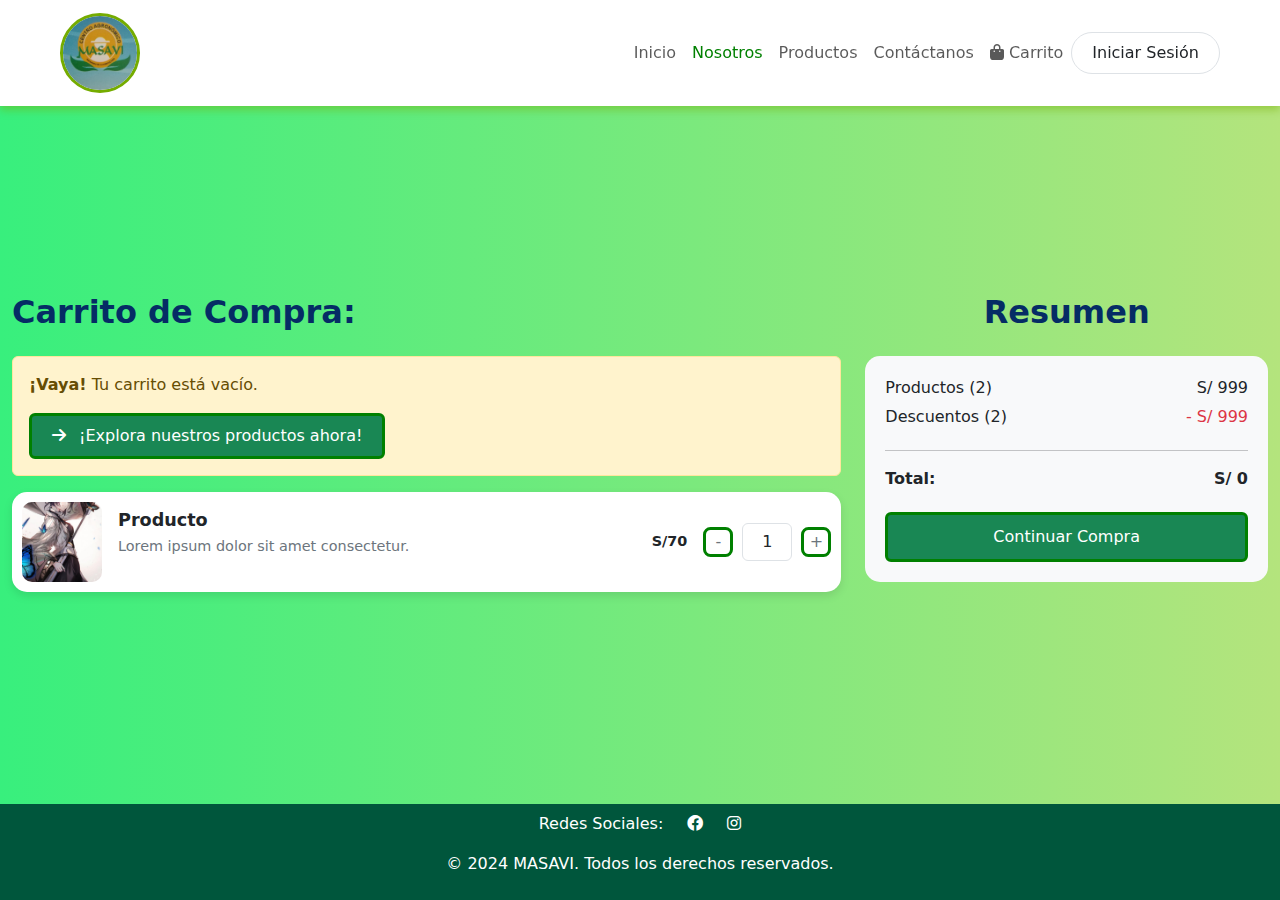
<file: shopping_cart.html>
<!DOCTYPE html>
<html lang="en">

<head>
    <meta charset="UTF-8">
    <meta name="viewport" content="width=device-width, initial-scale=1.0">
    <title>Masavi</title>
    <!--Enlace de Bootstrap CSS-->
    <link href="https://cdn.jsdelivr.net/npm/bootstrap@5.3.3/dist/css/bootstrap.min.css" rel="stylesheet"
        integrity="sha384-QWTKZyjpPEjISv5WaRU9OFeRpok6YctnYmDr5pNlyT2bRjXh0JMhjY6hW+ALEwIH" crossorigin="anonymous">
    <!--Enlace de CSS Global-->
    <link rel="stylesheet" href="css/global.css">
    <!--Enlace de CSS Específico-->
    <link rel="stylesheet" href="css/shopping_cart.css">
    <!--Enlace de CSS Fondo-->
    <link rel="stylesheet" href="css/background.css">
    <!-- FontAwesome CDN -->
    <link rel="stylesheet" href="https://cdnjs.cloudflare.com/ajax/libs/font-awesome/6.0.0-beta3/css/all.min.css">
</head>

<body>
    <header>
        <nav class="navbar navbar-expand-lg fixed-top px-lg-5 px-md-5 px-sm-5">
            <div class="container-fluid">
                <!-- Logo alineado a la izquierda -->
                <a class="navbar-brand" href="index.html">
                    <img src="Img/logo.jpg" class="rounded-circle">
                </a>
    
                <!-- Botón de colapso para pantallas pequeñas -->
                <button class="navbar-toggler" type="button" data-bs-toggle="collapse"
                    data-bs-target="#navbarSupportedContent" aria-controls="navbarSupportedContent" aria-expanded="false"
                    aria-label="Toggle navigation">
                    <span class="navbar-toggler-icon"></span>
                </button>
    
                <!-- Contenido de la barra de navegación -->
                <div class="collapse navbar-collapse justify-content-end" id="navbarSupportedContent">
                    <!-- Menú de navegación -->
                    <ul class="navbar-nav align-items-end">
                        <li class="nav-item">
                            <a class="nav-link " aria-current="page" href="index.html">Inicio</a>
                        </li>
                        <li class="nav-item ">
                            <a class="nav-link active" href="about_us.html">Nosotros</a>
                        </li>
                        <li class="nav-item">
                            <a class="nav-link" href="product.html">Productos</a>
                        </li>
                        <li class="nav-item">
                            <a class="nav-link" href="contactanos.html">Contáctanos</a>
                        </li>
                        <li class="nav-item">
                            <a class="nav-link" href="shopping_cart.html"><i class="fa-solid fa-bag-shopping"></i>
                                Carrito</a>
                        </li>
                    </ul>
    
                    <!-- Botón de iniciar sesión alineado a la derecha -->
                    <div class="d-flex justify-content-end">
                        <a href="login.html" class="btn rounded-pill border">Iniciar Sesión</a>
                    </div>
                </div>
            </div>
        </nav>
    </header>

    <main class="bg-main align-content-center align-items-center">
        <div class="container-fluid my-2">
            <div class="row">
                <!-- Carrito de Compra -->
                <div class="col-12 col-md-8 mb-4">
                    <h2 class="fw-bold text-primary-emphasis mb-4">Carrito de Compra:</h2>
                    <div class="alert alert-warning d-flex align-items-center" role="alert">
                        <div>
                            <strong>¡Vaya!</strong> Tu carrito está vacío.
                            <form action="product" method="post">
                                <button class="btn btn-success mt-3" type="submit">
                                    <i class="fa-solid fa-arrow-right me-2"></i> ¡Explora nuestros productos ahora!
                                </button>
                            </form>
                        </div>
                    </div>

                    <div class="card">
                        <!-- Producto 1 -->
                        <div class="product-item d-flex align-items-center">
                            <img src="Img/producto.jpg" alt="Producto 1">
                            <div class="flex-grow-1 px-3">
                                <h5 class="fw-bold text-dark">Producto</h5>
                                <p>Lorem ipsum dolor sit amet consectetur.</p>
                            </div>
                            <div class="text-end me-3">
                                <p class="fw-bold text-dark mb-0">S/70</p>
                            </div>
                            <div class="quantity-control">
                                <button class="btn btn-outline-secondary btn-sm" onclick="updateQuantity(this, -1)">-</button>
                                <input type="text" class="form-control text-center mx-1" value="1" style="width: 50px;"
                                    oninput="validateQuantity(this)">
                                <button class="btn btn-outline-secondary btn-sm" onclick="updateQuantity(this, 1)">+</button>
                            </div>
                        </div>
                    </div>
                </div>
            
                <!-- Resumen de Compra -->
                <div class="col-12 col-md-4">
                    <h2 class="fw-bold text-center text-primary-emphasis mb-4">Resumen</h2>
                    <div class="summary">
                        <div class="d-flex justify-content-between">
                            <p>Productos (2)</p>
                            <p>S/ 999</p>
                        </div>
                        <div class="d-flex justify-content-between">
                            <p>Descuentos (2)</p>
                            <p class="text-danger">- S/ 999</p>
                        </div>
                        <hr>
                        <div class="d-flex justify-content-between">
                            <p class="fw-bold">Total:</p>
                            <p class="fw-bold">S/ 0</p>
                        </div>
                        <button class="btn btn-success w-100 mt-3">Continuar Compra</button>
                    </div>
                </div>
            </div>
        </div>
    </main>



    <footer class="background-footer text-white py-2">
        <div class="container">
            <!-- Fila de redes sociales -->
            <div class="row justify-content-center">
                <div class="col-auto">
                    <p>Redes Sociales:</p>
                </div>
                <div class="col-auto">
                    <a href="https://facebook.com" target="_blank" class="text-white">
                        <i class="facebook fab fa-brands fa-facebook"></i> <!-- Ícono de Facebook -->
                    </a>
                </div>
                <div class="col-auto">
                    <a href="https://instagram.com" target="_blank" class="text-white">
                        <i class="instagram fab fa-instagram"></i> <!-- Ícono de Instagram -->
                    </a>
                </div>
            </div>
    
            <!-- Fila de Copyright -->
            <div class="row">
                <div class="col text-center">
                    <p>&copy; 2024 MASAVI. Todos los derechos reservados.</p>
                </div>
            </div>
        </div>
    </footer>

    <!--Enlace de Bootstrap JavaScript-->
    <script src="https://cdn.jsdelivr.net/npm/bootstrap@5.3.3/dist/js/bootstrap.bundle.min.js"
        integrity="sha384-YvpcrYf0tY3lHB60NNkmXc5s9fDVZLESaAA55NDzOxhy9GkcIdslK1eN7N6jIeHz"
        crossorigin="anonymous"></script>
    <!--Enlace de JavaScript - Validación-->
    <script src="js/shopping_Cart.js"></script>

</body>
</file>
<file: css/global.css>
/* Estilos base */
html,
body {
    height: 100%;
    margin: 0;
    scroll-behavior: smooth;
}

body {
    display: flex;
    flex-direction: column;
    padding-top: 105px;
}

main {
    flex: 1;
}

/* Logo */
.navbar-brand img {
    width: 5rem;
    height: auto;
    object-fit: contain;
    border: #75ac00 solid;
}

/* Botones */
.btn {
    padding: 8px 20px;
    font-size: 1rem;
    border: #008000;
    border-style: solid;
}

.btn:hover {
    background-color: #75ac00;
    transform: scale(1.05); /* Efecto de aumento al pasar el ratón */
    color: white;
    box-shadow: 4px 4px 8px rgba(0, 0, 0, 0.5);
}

/* Navegación */
.nav-link:hover {
    color: #008000;
    background-color: #04ff0033;
    border-radius: 5px;
    transition: background-color 0.3s ease;
}

.nav-link.active {
    color: #008000 !important;
    border-radius: 5px;
}

/* Estilo del navbar */
.navbar {
    font-size: 1rem;
    background-color: #ffffff;
    box-shadow: 0 4px 8px #76ac0076;
}

/* Fondo del footer */
.background-footer {
    background: #00563c;
}

/* Estilo de los links */
.custom-paragraph {
    font-size: 0.95rem;
    color: #6c757d;
}

.custom-link {
    color: #008000;
    font-weight: bold;
    text-decoration: none;
    /* Sin subrayado inicial */
    transition: color 0.3s ease;
    /* Transición suave al hacer hover */
}

.custom-link:hover {
    color: #75ac00;
    text-decoration: underline;
    /* Subrayado al pasar el cursor */
}

/* Estilo para el footer */
footer .fab {
    color: #ffffff;
    transition: color 0.3s ease;
}

footer .facebook:hover {
    color: #0000ff;
}

footer .instagram:hover {
    color: #ffa500;
}
</file>
<file: css/main.css>
/* Estilo para el contenedor del video en la página principal */
main {
    display: flex;
    justify-content: center;
    align-items: center;
    height: 100vh;
    position: relative;
}

main video {
    position: absolute;
    top: 0;
    left: 0;
    width: 100%;
    height: 100%;
    object-fit: cover;
    z-index: -1;
}

.main-content {
    position: relative;
    z-index: 1;
    color: white;
    text-align: center;
    padding: 20px;
}

/* Estilos específicos de imágenes */
.responsive-img {
    width: 60%;
    height: auto; /* Para mantener la proporción de la imagen */
    object-fit: contain;
    border: #75ac00 solid;
}

/* Estilos generales para dispositivos pequeños */
@media (max-width: 767px) {
    .responsive-img {
        width: 100%;
        height: auto;
    }

    .container {
        padding-top: 20px;
        padding-bottom: 20px;
    }
}

body,
html {
    overflow-x: hidden;
    /* Eliminar desbordamiento horizontal */
}


.transparente {
    background: rgba(255, 255, 255, 0.45);
    -webkit-backdrop-filter: blur(10px);
    backdrop-filter: blur(10px);
}

/* Estilo para la línea divisora */
.divider {
    border: 0;
    height: 5px;
    background: #76ac00;
    border-radius: 5px;
    margin: 30px 0;
}
</file>
<file: css/background.css>
/* Fondo degradado */
.bg-main {
    background: #b4e47d;
    /* fallback for old browsers */
    background: -webkit-linear-gradient(to right, #38ef7d, #b4e47d);
    /* Chrome 10-25, Safari 5.1-6 */
    background: linear-gradient(to right, #38ef7d, #b4e47d);
    /* W3C, IE 10+/ Edge, Firefox 16+, Chrome 26+, Opera 12+, Safari 7+ */
}
</file>
<file: css/contactanos.css>
/* Estilo general del formulario */
#contact-form {
    margin: 0 auto;
    padding: 20px;
    background-color: #f8f9fa;
    border-radius: 10px;
    box-shadow: 0 4px 8px rgba(0, 0, 0, 0.1);
}

/* Espaciado entre etiquetas y campos */
#contact-form .mb-3 label {
    margin-bottom: 0.5rem;
}

/* Estilo de los iconos de error */
.text-danger {
    font-size: 0.9rem;
}

/* Aumentar el tamaño de los bordes de los inputs */
#contact-form input,
#contact-form textarea {
    border: 1px solid #ccc;
    border-radius: 5px;
    padding: 10px;
    width: 100%;
}

/* Cambiar el borde de los campos cuando están enfocados */
#contact-form input:focus,
#contact-form textarea:focus {
    border-color: #4caf50;
    box-shadow: 0 0 5px rgba(76, 175, 80, 0.5);
}

/* Estilo de los campos de error (para que se muestren cuando sea necesario) */
#email-error,
#phone-error {
    display: none;
    font-size: 0.9rem;
    color: #dc3545;
}

/* Para mostrar los errores cuando se activan */
#email-error.show,
#phone-error.show {
    display: block;
}
</file>
<file: css/login.css>
/* Elimina el espaciado lateral del contenedor principal */
.container-fluid {
    margin: 0;
}

/* Centra vertical y horizontalmente el formulario */
.login-container {
    width: 75%;
    max-width: 400px;
    background-color: #ffffff;
    padding: 2rem;
    border-radius: 10px;
    box-shadow: 0 4px 6px rgba(0, 0, 0, 0.1);
}

/* Espaciado entre h1 y h5 */
.col-6.text-center h1 {
    margin-bottom: 0.5rem; /* Ajusta el espacio según sea necesario */
}

.col-6.text-center h5 {
    margin-top: 0;
}

/* Icono de la contraseña */
.mb-3 {
    position: relative;
}

.fa-eye,
.fa-eye-slash {
    position: absolute;
    top: 60%;
    right: 10px;
    cursor: pointer;
}

/* Opcional: ajustamos un poco el tamaño del icono */
.fa-eye,
.fa-eye-slash {
    font-size: 1.2rem;
}

/* Estilo para el formulario */
#login-form {
    margin: auto;
    padding: 20px;
    background-color: #f8f9fa;
    border-radius: 10px;
    box-shadow: 0 4px 8px rgba(0, 0, 0, 0.1);
}

/* Estilo de los iconos de error */
.text-danger {
    font-size: 0.9rem;
}
</file>
<file: css/register.css>
/* Icono de la contraseña */
.mb-3 {
    position: relative;
}

.fa-eye,
.fa-eye-slash {
    position: absolute;
    top: 60%;
    right: 10px;
    cursor: pointer;
}

/* Opcional: ajustamos un poco el tamaño del icono */
.fa-eye,
.fa-eye-slash {
    font-size: 1.2rem;
}

/* Para asegurar que todo el formulario se vea bien */
#register-form {
    margin: 0 auto;
    padding: 20px;
    background-color: #f8f9fa;
    border-radius: 10px;
    box-shadow: 0 4px 8px rgba(0, 0, 0, 0.1);
}

/* Estilo de los iconos de error */
.text-danger {
    font-size: 0.9rem;
}
</file>
<file: css/shopping_cart.css>
h1 {
    font-size: 4rem;
}

/* Estilos generales */
.card {
    box-shadow: 0 4px 10px rgba(0, 0, 0, 0.1);
    /* Sombra suave */
    border: none;
    border-radius: 15px;
}

/* Producto */
.product-item {
    padding: 10px;
    border-bottom: 1px solid #ddd;
    /* Separador entre productos */
}

.product-item:last-child {
    border-bottom: none;
    /* Sin borde en el último producto */
}

.product-item img {
    width: 80px;
    height: 80px;
    object-fit: cover;
    border-radius: 10px;
}

.product-item h5 {
    font-size: 1.1rem;
    margin-bottom: 5px;
}

.product-item p {
    font-size: 0.9rem;
    color: #6c757d;
    /* Texto más tenue */
}

/* Controles de cantidad */
.quantity-control {
    display: flex;
    align-items: center;
    gap: 5px;
}

.quantity-control button {
    width: 30px;
    height: 30px;
    padding: 0;
    border-radius: 25%;
    font-size: 1rem;
    line-height: 1;
}

.quantity-control input {
    text-align: center;
    font-size: 1rem;
    width: 60px;
}

/* Resumen */
.summary {
    background-color: #f8f9fa;
    border-radius: 15px;
    padding: 20px;
}

.summary p {
    margin-bottom: 5px;
}

.summary p.text-danger {
    color: #dc3545;
}

.summary .btn-success {
    font-size: 1rem;
    padding: 10px;
}
</file>
